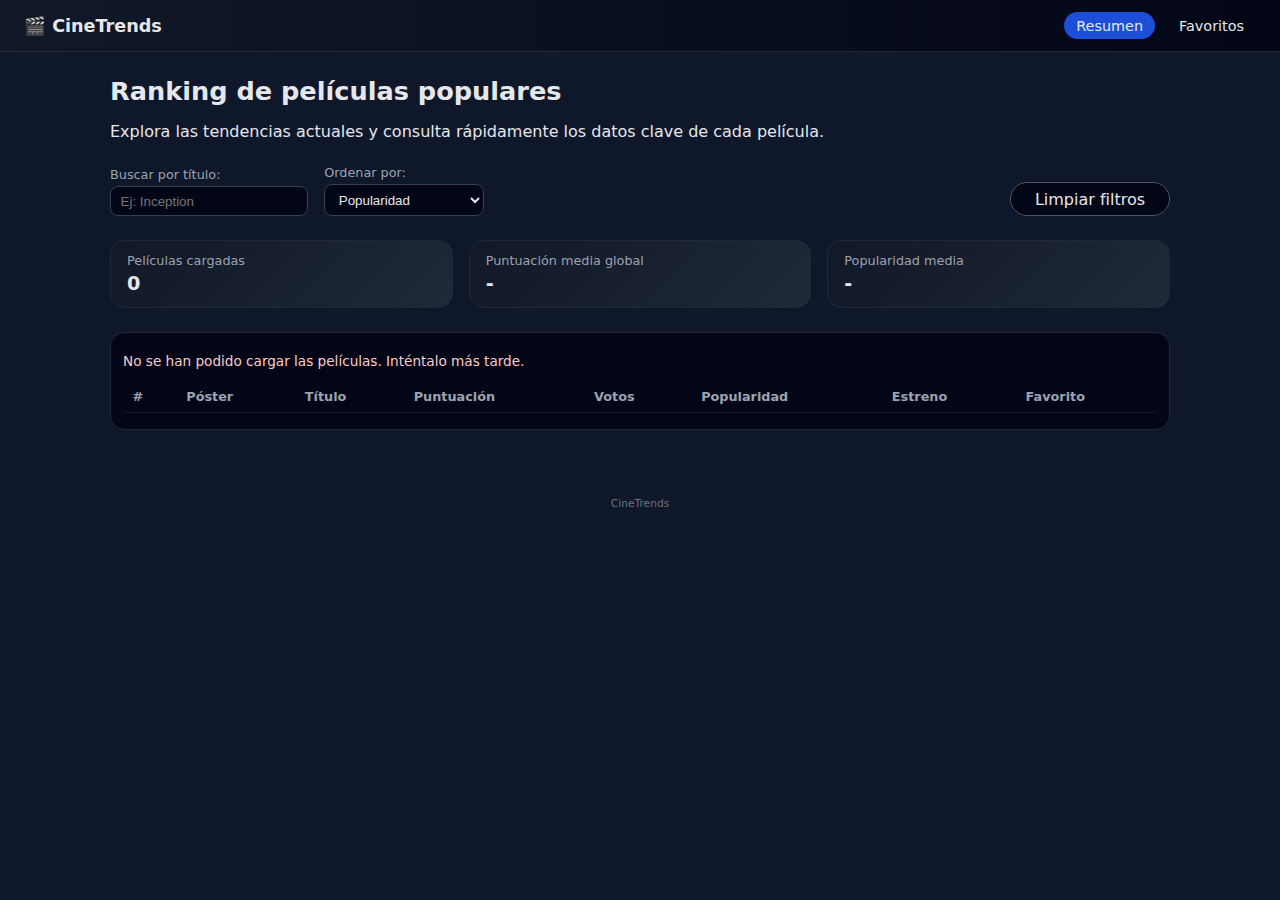
<file: index.html>
<!DOCTYPE html>
<html lang="es">
<head>
  <meta charset="UTF-8" />
  <title>CineTrends - Resumen</title>
  <meta name="viewport" content="width=device-width, initial-scale=1.0" />
  <link rel="stylesheet" href="css/styles.css" />
</head>
<body>
  <header class="topbar">
    <div class="logo">🎬 CineTrends</div>
    <nav class="nav">
      <a href="index.html" class="nav-link active">Resumen</a>
      <a href="html/favoritos.html" class="nav-link">Favoritos</a>
    </nav>
  </header>

  <main class="container">
    <section class="page-header">
      <h1>Ranking de películas populares</h1>
      <p>Explora las tendencias actuales y consulta rápidamente los datos clave de cada película.</p>
    </section>

    <section class="controls">
      <div class="control-group">
        <label for="search-input">Buscar por título:</label>
        <input type="text" id="search-input" placeholder="Ej: Inception" />
      </div>

      <div class="control-group">
        <label for="sort-select">Ordenar por:</label>
        <select id="sort-select">
          <option value="popularity">Popularidad</option>
          <option value="vote_average">Puntuación media</option>
          <option value="vote_count">Número de votos</option>
          <option value="release_date">Fecha de estreno</option>
        </select>
      </div>

      <div class="control-group control-group--inline-end">
        <button id="reset-filters" class="btn-secondary" type="button">Limpiar filtros</button>
      </div>
    </section>

    <section class="kpis">
      <div class="kpi-card">
        <span class="kpi-label">Películas cargadas</span>
        <span class="kpi-value" id="kpi-count">0</span>
      </div>
      <div class="kpi-card">
        <span class="kpi-label">Puntuación media global</span>
        <span class="kpi-value" id="kpi-rating">-</span>
      </div>
      <div class="kpi-card">
        <span class="kpi-label">Popularidad media</span>
        <span class="kpi-value" id="kpi-popularity">-</span>
      </div>
    </section>

    <section class="table-section">
      <div id="loading" class="loading">Cargando películas...</div>
      <div id="error" class="error hidden"></div>

      <table class="data-table">
        <thead>
          <tr>
            <th>#</th>
            <th>Póster</th>
            <th>Título</th>
            <th>Puntuación</th>
            <th>Votos</th>
            <th>Popularidad</th>
            <th>Estreno</th>
            <th>Favorito</th>
          </tr>
        </thead>
        <tbody id="movies-tbody">
        </tbody>
      </table>
    </section>
  </main>

  <footer class="footer">
    <small>CineTrends</small>
  </footer>

  <div id="toast" class="toast" aria-live="polite"></div>

  <script src="js/api.js"></script>
  <script src="js/favorites.js"></script>
  <script src="js/resumen.js"></script>
</body>
</html>
</file>
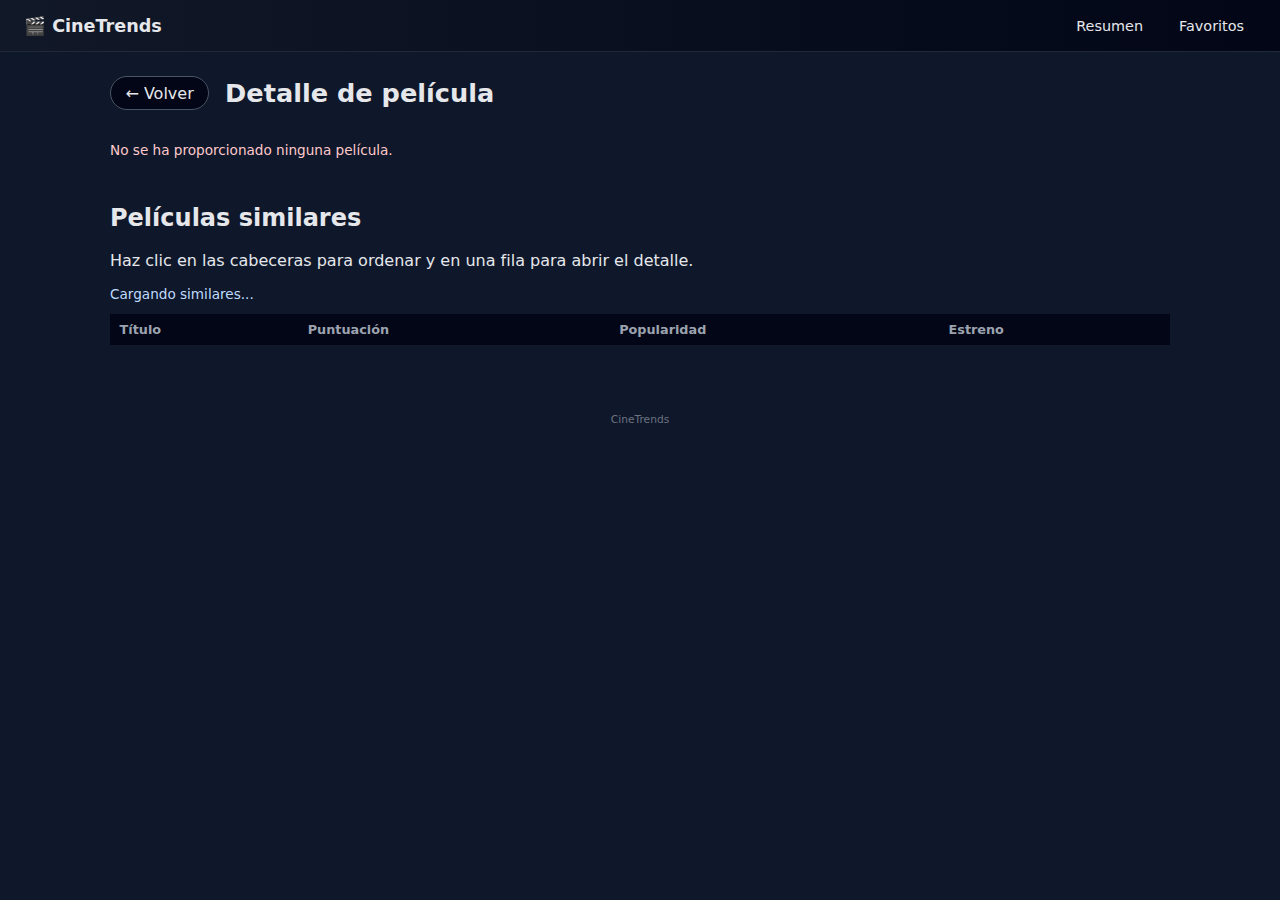
<file: html/detalle.html>
<!DOCTYPE html>
<html lang="es">
<head>
  <meta charset="UTF-8" />
  <title>CineTrends - Detalle de película</title>
  <meta name="viewport" content="width=device-width, initial-scale=1.0" />
  <link rel="stylesheet" href="../css/styles.css" />
</head>
<body>
  <header class="topbar">
    <div class="logo">🎬 CineTrends</div>
    <nav class="nav">
      <a href="../index.html" class="nav-link">Resumen</a>
      <a href="favoritos.html" class="nav-link">Favoritos</a>
    </nav>
  </header>

  <main class="container">
    <section class="page-header page-header--with-back">
      <button id="back-button" class="btn-secondary" type="button">← Volver</button>
      <h1>Detalle de película</h1>
    </section>

    <section class="detail-section" id="movie-detail">
      <!-- Detalle dinámico -->
    </section>

    <section class="similar-section">
      <h2>Películas similares</h2>
      <p class="section-subtitle">Haz clic en las cabeceras para ordenar y en una fila para abrir el detalle.</p>

      <div id="similar-loading" class="loading">Cargando similares...</div>
      <div id="similar-error" class="error hidden"></div>

      <table class="data-table interactive">
        <thead>
          <tr>
            <th data-sort="title">Título</th>
            <th data-sort="vote_average">Puntuación</th>
            <th data-sort="popularity">Popularidad</th>
            <th data-sort="release_date">Estreno</th>
          </tr>
        </thead>
        <tbody id="similar-tbody">
        </tbody>
      </table>
    </section>
  </main>

  <footer class="footer">
    <small>CineTrends</small>
  </footer>

  <div id="toast" class="toast" aria-live="polite"></div>

  <script src="../js/api.js"></script>
  <script src="../js/favorites.js"></script>
  <script src="../js/detalle.js"></script>
</body>
</html>
</file>
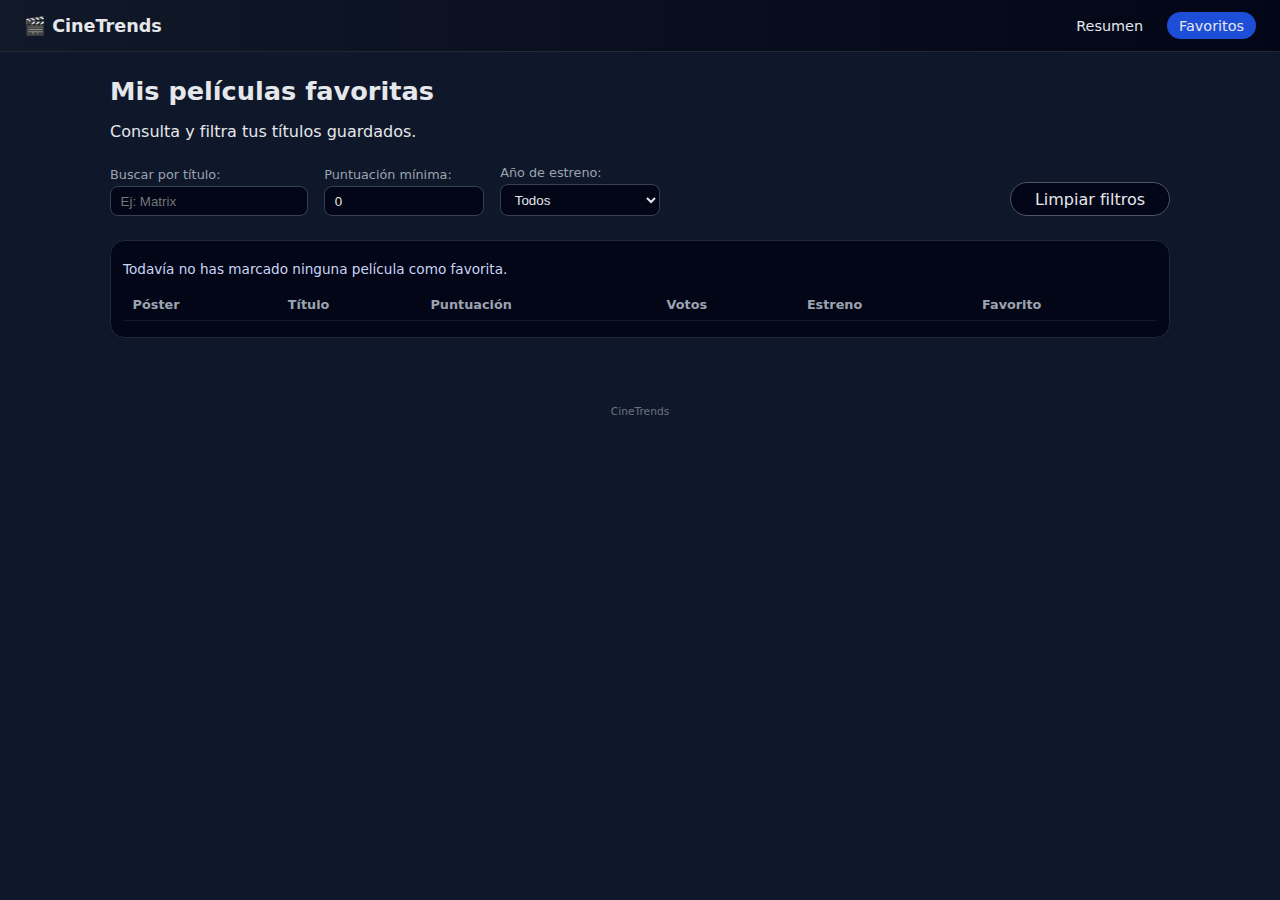
<file: html/favoritos.html>
<!DOCTYPE html>
<html lang="es">
<head>
  <meta charset="UTF-8" />
  <title>CineTrends - Favoritos</title>
  <meta name="viewport" content="width=device-width, initial-scale=1.0" />
  <link rel="stylesheet" href="../css/styles.css" />
</head>
<body>
  <header class="topbar">
    <div class="logo">🎬 CineTrends</div>
    <nav class="nav">
      <a href="../index.html" class="nav-link">Resumen</a>
      <a href="favoritos.html" class="nav-link active">Favoritos</a>
    </nav>
  </header>

  <main class="container">
    <section class="page-header">
      <h1>Mis películas favoritas</h1>
      <p>Consulta y filtra tus títulos guardados.</p>
    </section>

    <section class="controls">
      <div class="control-group">
        <label for="fav-search">Buscar por título:</label>
        <input type="text" id="fav-search" placeholder="Ej: Matrix" />
      </div>

      <div class="control-group">
        <label for="min-rating">Puntuación mínima:</label>
        <input type="number" id="min-rating" min="0" max="10" step="0.5" value="0" />
      </div>

      <div class="control-group">
        <label for="year-select">Año de estreno:</label>
        <select id="year-select">
          <option value="">Todos</option>
        </select>
      </div>

      <div class="control-group control-group--inline-end">
        <button id="fav-reset" class="btn-secondary" type="button">Limpiar filtros</button>
      </div>
    </section>

    <section class="table-section">
      <div id="fav-loading" class="loading">Cargando favoritos...</div>
      <div id="fav-error" class="error hidden"></div>
      <div id="fav-empty" class="info hidden">Todavía no has marcado ninguna película como favorita.</div>

      <table class="data-table">
        <thead>
          <tr>
            <th>Póster</th>
            <th>Título</th>
            <th>Puntuación</th>
            <th>Votos</th>
            <th>Estreno</th>
            <th>Favorito</th>
          </tr>
        </thead>
        <tbody id="fav-tbody">
        </tbody>
      </table>
    </section>
  </main>

  <footer class="footer">
    <small>CineTrends</small>
  </footer>

  <div id="toast" class="toast" aria-live="polite"></div>

  <script src="../js/api.js"></script>
  <script src="../js/favorites.js"></script>
  <script src="../js/favoritos.js"></script>
</body>
</html>
</file>
<file: css/styles.css>
* {
  box-sizing: border-box;
}

body {
  margin: 0;
  font-family: system-ui, -apple-system, BlinkMacSystemFont, "Segoe UI", sans-serif;
  background-color: #0f172a;
  color: #e5e7eb;
}

a {
  color: inherit;
  text-decoration: none;
}

img {
  max-width: 100%;
  display: block;
}

.hidden {
  display: none !important;
}

/* Layout */

.topbar {
  position: sticky;
  top: 0;
  z-index: 10;
  display: flex;
  align-items: center;
  justify-content: space-between;
  padding: 0.75rem 1.5rem;
  background: linear-gradient(90deg, #111827, #020617);
  border-bottom: 1px solid #1f2937;
}

.logo {
  font-weight: 700;
  font-size: 1.1rem;
}

.nav {
  display: flex;
  gap: 0.75rem;
}

.nav-link {
  padding: 0.35rem 0.75rem;
  border-radius: 9999px;
  font-size: 0.9rem;
  color: #e5e7eb;
}

.nav-link:hover {
  background-color: #1f2937;
}

.nav-link.active {
  background-color: #1d4ed8;
}

.container {
  max-width: 1100px;
  margin: 0 auto;
  padding: 1.5rem 1.25rem 2rem;
}

.page-header {
  margin-bottom: 1.5rem;
}

.page-header--with-back {
  display: flex;
  align-items: center;
  gap: 1rem;
}

.page-header h1 {
  margin: 0;
  font-size: 1.6rem;
}

/* Controls */

.controls {
  display: flex;
  flex-wrap: wrap;
  gap: 1rem;
  margin-bottom: 1.5rem;
  align-items: flex-end;
}

.control-group {
  display: flex;
  flex-direction: column;
  gap: 0.25rem;
  min-width: 160px;
}

.control-group label {
  font-size: 0.8rem;
  color: #9ca3af;
}

.control-group input,
.control-group select {
  padding: 0.4rem 0.6rem;
  border-radius: 0.5rem;
  border: 1px solid #374151;
  background-color: #020617;
  color: inherit;
}

.control-group--inline-end {
  margin-left: auto;
}

/* Buttons */

button {
  font: inherit;
  cursor: pointer;
}

button:focus-visible,
a:focus-visible {
  outline: 2px solid #f97316;
  outline-offset: 2px;
}

.btn-secondary {
  padding: 0.4rem 0.9rem;
  border-radius: 9999px;
  border: 1px solid #4b5563;
  background-color: #020617;
  color: #e5e7eb;
}

.btn-secondary:hover {
  background-color: #111827;
}

/* KPIs */

.kpis {
  display: flex;
  flex-wrap: wrap;
  gap: 1rem;
  margin-bottom: 1.5rem;
}

.kpi-card {
  flex: 1 1 160px;
  padding: 0.75rem 1rem;
  border-radius: 0.9rem;
  background: linear-gradient(135deg, #111827, #1f2937);
  border: 1px solid #1f2937;
}

.kpi-label {
  display: block;
  font-size: 0.8rem;
  color: #9ca3af;
}

.kpi-value {
  display: block;
  font-size: 1.2rem;
  font-weight: 600;
  margin-top: 0.25rem;
}

/* Table */

.table-section {
  border-radius: 0.9rem;
  border: 1px solid #1f2937;
  background-color: #020617;
  padding: 0.75rem 0.75rem 1rem;
}

.data-table {
  width: 100%;
  border-collapse: collapse;
  margin-top: 0.75rem;
  font-size: 0.9rem;
}

.data-table thead {
  background-color: #020617;
}

.data-table th,
.data-table td {
  padding: 0.5rem 0.6rem;
  text-align: left;
  border-bottom: 1px solid #111827;
}

.data-table th {
  font-size: 0.8rem;
  color: #9ca3af;
  user-select: none;
}

.data-table th[data-sort] {
  cursor: pointer;
}

.data-table th.sorted-asc::after {
  content: " ▲";
  font-size: 0.7rem;
}

.data-table th.sorted-desc::after {
  content: " ▼";
  font-size: 0.7rem;
}

.data-table tbody tr:nth-child(even) {
  background-color: #020617;
}

.data-table tbody tr:nth-child(odd) {
  background-color: #030711;
}

.clickable-row {
  cursor: pointer;
}

.clickable-row:hover {
  background-color: #1f2937;
}

.poster-thumb {
  width: 50px;
  border-radius: 0.35rem;
}

/* Messages */

.loading,
.error,
.info {
  font-size: 0.85rem;
  margin-top: 0.5rem;
}

.loading {
  color: #bfdbfe;
}

.error {
  color: #fecaca;
}

.info {
  color: #cbd5f5;
}

.empty-row {
  text-align: center;
  color: #9ca3af;
}

/* Detail page */

.detail-section {
  display: grid;
  grid-template-columns: auto minmax(0, 1fr);
  gap: 1.5rem;
  margin-bottom: 2rem;
  align-items: flex-start;
}

.poster-large {
  width: 180px;
  border-radius: 0.75rem;
}

.detail-meta {
  display: flex;
  flex-direction: column;
  gap: 0.5rem;
}

.detail-title {
  margin: 0;
  font-size: 1.6rem;
}

.detail-sub {
  font-size: 0.9rem;
  color: #9ca3af;
}

.badge {
  display: inline-block;
  padding: 0.15rem 0.6rem;
  border-radius: 9999px;
  background-color: #1f2937;
  font-size: 0.75rem;
  margin-right: 0.25rem;
}

.detail-kpis {
  display: flex;
  flex-wrap: wrap;
  gap: 0.5rem;
}

.detail-kpi {
  font-size: 0.85rem;
  padding: 0.25rem 0.5rem;
  border-radius: 9999px;
  background-color: #111827;
}

.detail-overview {
  font-size: 0.9rem;
  color: #e5e7eb;
}

/* Favorite buttons */

.favorite-btn {
  display: inline-flex;
  align-items: center;
  gap: 0.3rem;
  margin-top: 0.75rem;
  padding: 0.4rem 0.7rem;
  border-radius: 9999px;
  border: 1px solid #4b5563;
  background-color: #020617;
  color: #fbbf24;
}

.favorite-btn:hover {
  background-color: #111827;
}

.favorite-icon {
  font-size: 1.1rem;
}

.icon-btn {
  padding: 0.25rem 0.5rem;
  border-radius: 9999px;
  border: 1px solid #4b5563;
  background-color: #020617;
  color: #9ca3af;
  font-size: 0.8rem;
}

.icon-btn.fav.active {
  color: #fbbf24;
  border-color: #fbbf24;
}

/* Toast */

.toast {
  position: fixed;
  right: 1rem;
  bottom: 1rem;
  padding: 0.6rem 0.9rem;
  border-radius: 0.75rem;
  background-color: #16a34a;
  color: #f9fafb;
  font-size: 0.85rem;
  opacity: 0;
  pointer-events: none;
  transform: translateY(10px);
  transition: opacity 0.2s ease, transform 0.2s ease;
  z-index: 20;
}

.toast.show {
  opacity: 1;
  transform: translateY(0);
}

/* Footer */

.footer {
  text-align: center;
  padding: 1rem;
  font-size: 0.8rem;
  color: #6b7280;
  border-top: 1px solid #111827;
  margin-top: 1rem;
}

/* Responsive */

@media (max-width: 768px) {
  .detail-section {
    grid-template-columns: 1fr;
  }

  .poster-large {
    width: 140px;
  }

  .controls {
    flex-direction: column;
    align-items: stretch;
  }

  .control-group--inline-end {
    margin-left: 0;
  }
}
</file>
